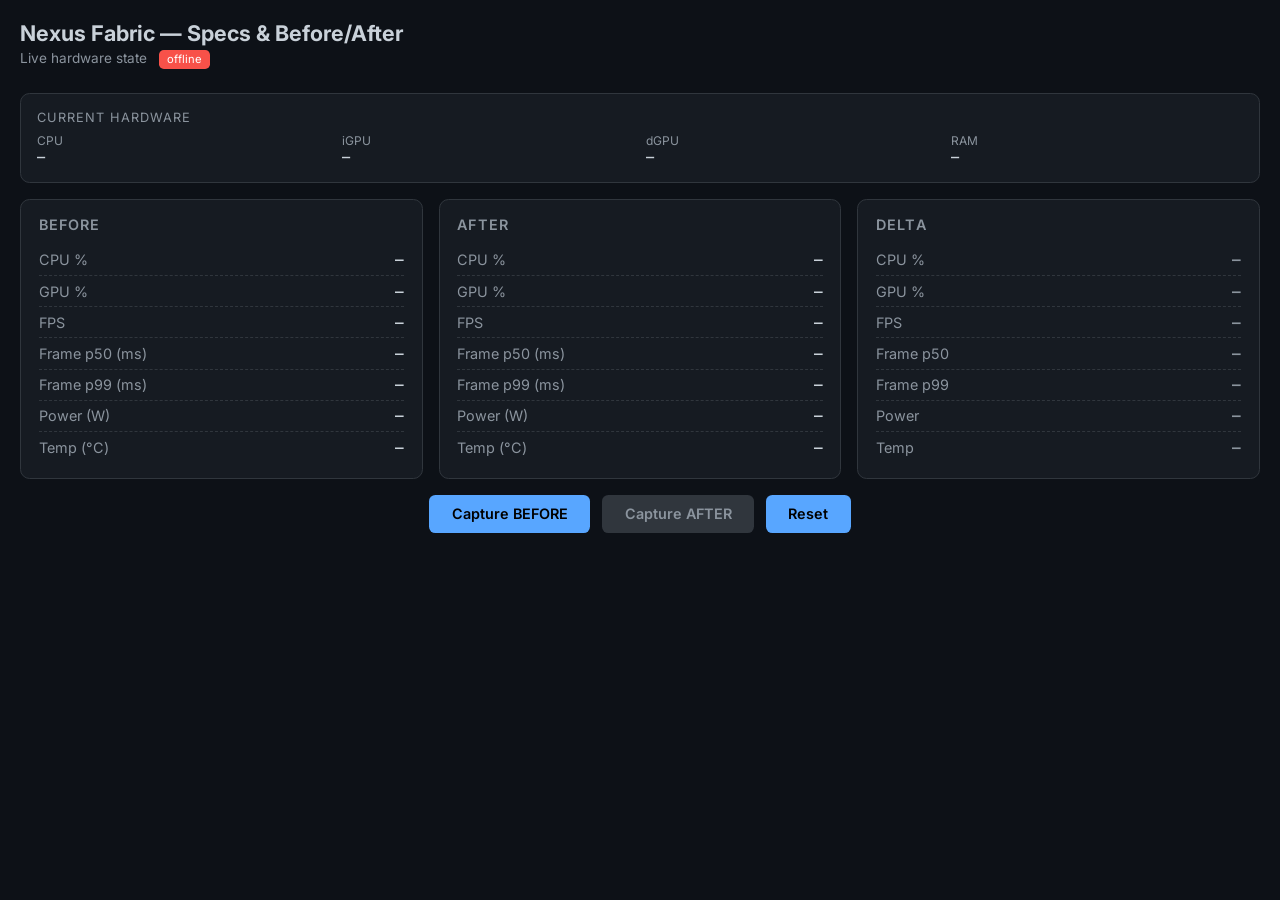
<file: dashboard/specs.html>
<!DOCTYPE html>
<html lang="en">
<head>
<meta charset="UTF-8">
<title>Nexus Fabric — Specs & Comparison</title>
<meta name="viewport" content="width=device-width, initial-scale=1">
<link rel="preconnect" href="https://fonts.googleapis.com">
<link rel="preconnect" href="https://fonts.gstatic.com" crossorigin>
<link href="https://fonts.googleapis.com/css2?family=Inter:wght@400;500;600;700&family=JetBrains+Mono:wght@500;700&display=swap" rel="stylesheet">
<style>
  :root { --bg:#0d1117; --card:#161b22; --border:#30363d; --text:#c9d1d9; --muted:#8b949e;
          --accent:#58a6ff; --good:#3fb950; --bad:#f85149; --warn:#d29922; }
  * { box-sizing:border-box; margin:0; padding:0; }
  body { background:var(--bg); color:var(--text); font-family:'Inter', system-ui, sans-serif;
         padding:1.25rem; min-height:100vh; }
  h1 { font-size:1.35rem; font-weight:700; margin-bottom:.25rem; }
  .sub { color:var(--muted); font-size:.85rem; margin-bottom:1.5rem; }
  .row { display:grid; grid-template-columns:repeat(3, 1fr); gap:1rem; margin-bottom:1rem; }
  .card { background:var(--card); border:1px solid var(--border); border-radius:.6rem; padding:1rem 1.1rem; }
  .card h2 { font-size:.9rem; font-weight:600; letter-spacing:.08em; color:var(--muted);
             margin-bottom:.75rem; text-transform:uppercase; }
  .metric { display:flex; justify-content:space-between; align-items:baseline;
            padding:.35rem 0; border-bottom:1px dashed var(--border); font-size:.9rem; }
  .metric:last-child { border-bottom:none; }
  .metric .label { color:var(--muted); }
  .metric .val { font-family:'JetBrains Mono', monospace; font-weight:600; color:var(--text); }
  .delta .val { font-weight:700; }
  .delta .pos { color:var(--good); }
  .delta .neg { color:var(--bad); }
  .delta .neu { color:var(--muted); }
  .status { display:inline-block; padding:.15rem .5rem; border-radius:.3rem; font-size:.7rem;
            background:var(--border); color:var(--muted); margin-left:.5rem; }
  .status.live { background:var(--good); color:#000; }
  .status.offline { background:var(--bad); color:#fff; }
  .controls { display:flex; gap:.75rem; justify-content:center; margin-top:1rem; }
  button { background:var(--accent); color:#000; border:none; padding:.65rem 1.4rem;
           border-radius:.4rem; font-family:inherit; font-weight:600; cursor:pointer;
           font-size:.9rem; transition:transform .1s; }
  button:hover { transform:translateY(-1px); }
  button:disabled { background:var(--border); color:var(--muted); cursor:not-allowed; }
  .hw { background:var(--card); border:1px solid var(--border); border-radius:.6rem;
        padding:1rem; margin-bottom:1rem; font-size:.85rem; }
  .hw-grid { display:grid; grid-template-columns:repeat(4, 1fr); gap:.75rem; margin-top:.5rem; }
  .hw-item .k { color:var(--muted); font-size:.75rem; }
  .hw-item .v { font-family:'JetBrains Mono', monospace; font-weight:600; }
</style>
</head>
<body>
<h1>Nexus Fabric — Specs &amp; Before/After</h1>
<div class="sub">Live hardware state <span id="connStatus" class="status offline">offline</span></div>

<div class="hw">
  <div style="font-size:.8rem; color:var(--muted); text-transform:uppercase; letter-spacing:.08em;">Current hardware</div>
  <div class="hw-grid">
    <div class="hw-item"><div class="k">CPU</div><div class="v" id="hwCpu">—</div></div>
    <div class="hw-item"><div class="k">iGPU</div><div class="v" id="hwIgpu">—</div></div>
    <div class="hw-item"><div class="k">dGPU</div><div class="v" id="hwDgpu">—</div></div>
    <div class="hw-item"><div class="k">RAM</div><div class="v" id="hwRam">—</div></div>
  </div>
</div>

<div class="row">
  <div class="card"><h2>Before</h2>
    <div class="metric"><span class="label">CPU %</span><span class="val" id="cpu-before">—</span></div>
    <div class="metric"><span class="label">GPU %</span><span class="val" id="gpu-before">—</span></div>
    <div class="metric"><span class="label">FPS</span><span class="val" id="fps-before">—</span></div>
    <div class="metric"><span class="label">Frame p50 (ms)</span><span class="val" id="ft50-before">—</span></div>
    <div class="metric"><span class="label">Frame p99 (ms)</span><span class="val" id="ft99-before">—</span></div>
    <div class="metric"><span class="label">Power (W)</span><span class="val" id="pw-before">—</span></div>
    <div class="metric"><span class="label">Temp (°C)</span><span class="val" id="temp-before">—</span></div>
  </div>
  <div class="card"><h2>After</h2>
    <div class="metric"><span class="label">CPU %</span><span class="val" id="cpu-after">—</span></div>
    <div class="metric"><span class="label">GPU %</span><span class="val" id="gpu-after">—</span></div>
    <div class="metric"><span class="label">FPS</span><span class="val" id="fps-after">—</span></div>
    <div class="metric"><span class="label">Frame p50 (ms)</span><span class="val" id="ft50-after">—</span></div>
    <div class="metric"><span class="label">Frame p99 (ms)</span><span class="val" id="ft99-after">—</span></div>
    <div class="metric"><span class="label">Power (W)</span><span class="val" id="pw-after">—</span></div>
    <div class="metric"><span class="label">Temp (°C)</span><span class="val" id="temp-after">—</span></div>
  </div>
  <div class="card delta"><h2>Delta</h2>
    <div class="metric"><span class="label">CPU %</span><span class="val neu" id="cpu-delta">—</span></div>
    <div class="metric"><span class="label">GPU %</span><span class="val neu" id="gpu-delta">—</span></div>
    <div class="metric"><span class="label">FPS</span><span class="val neu" id="fps-delta">—</span></div>
    <div class="metric"><span class="label">Frame p50</span><span class="val neu" id="ft50-delta">—</span></div>
    <div class="metric"><span class="label">Frame p99</span><span class="val neu" id="ft99-delta">—</span></div>
    <div class="metric"><span class="label">Power</span><span class="val neu" id="pw-delta">—</span></div>
    <div class="metric"><span class="label">Temp</span><span class="val neu" id="temp-delta">—</span></div>
  </div>
</div>

<div class="controls">
  <button id="btnBefore" type="button">Capture BEFORE</button>
  <button id="btnAfter"  type="button" disabled>Capture AFTER</button>
  <button id="btnReset"  type="button">Reset</button>
</div>

<script>
(() => {
  const KEYS = ["cpu", "gpu", "fps", "ft50", "ft99", "pw", "temp"];
  // frame-time keys invert: lower is better. Same for pw/temp.
  const INVERT = new Set(["ft50", "ft99", "pw", "temp"]);
  const current = {};
  let before = null, after = null;
  let ws = null, wsOpen = false;

  const $ = (id) => document.getElementById(id);
  const setText = (id, v) => { const el = $(id); if (el) el.textContent = v; };
  const setStatus = (s) => { const el = $("connStatus"); el.textContent = s; el.className = "status " + s; };

  function fmt(n) {
    if (n === undefined || n === null || Number.isNaN(n)) return "—";
    if (typeof n !== "number") return String(n);
    return n >= 100 ? n.toFixed(0) : n.toFixed(1);
  }

  function snapshot() {
    const s = {};
    KEYS.forEach(k => s[k] = current[k]);
    return s;
  }

  function writeFields(suffix, snap) {
    KEYS.forEach(k => setText(`${k}-${suffix}`, fmt(snap[k])));
  }

  function computeDelta() {
    if (!before || !after) return;
    KEYS.forEach(k => {
      const b = before[k], a = after[k];
      const el = $(`${k}-delta`);
      if (!el || b === undefined || a === undefined || b === 0) {
        if (el) { el.textContent = "—"; el.className = "val neu"; }
        return;
      }
      const diff = ((a - b) / Math.abs(b)) * 100;
      const better = INVERT.has(k) ? diff < 0 : diff > 0;
      const cls = Math.abs(diff) < 0.5 ? "neu" : (better ? "pos" : "neg");
      el.className = "val " + cls;
      el.textContent = (diff >= 0 ? "+" : "") + diff.toFixed(1) + "%";
    });
  }

  function applyHardware(data) {
    if (data.cpu && data.cpu.load_pct !== undefined) current.cpu = data.cpu.load_pct;
    if (data.dgpu && data.dgpu.load_pct !== undefined) current.gpu = data.dgpu.load_pct;
    if (data.igpu_load !== undefined && current.gpu === undefined) current.gpu = data.igpu_load;
    if (data.fps !== undefined) current.fps = data.fps;
    if (data.frametime_ms !== undefined) current.ft50 = data.frametime_ms;
    if (data.frametime_p99_ms !== undefined) current.ft99 = data.frametime_p99_ms;
    if (data.dgpu && data.dgpu.power_w !== undefined) current.pw = data.dgpu.power_w;
    if (data.dgpu && data.dgpu.temp_c !== undefined) current.temp = data.dgpu.temp_c;

    setText("hwCpu", (data.cpu && data.cpu.name) || "—");
    setText("hwDgpu", (data.dgpu && data.dgpu.name) || "—");
    setText("hwIgpu", (data.igpu_name) || "integrated");
    setText("hwRam", data.ram && data.ram.total_gb ? `${data.ram.total_gb} GB` : "—");
  }

  function connect() {
    try {
      ws = new WebSocket("ws://localhost:9001");
    } catch (e) {
      setStatus("offline");
      return;
    }
    ws.onopen = () => {
      wsOpen = true;
      setStatus("live");
      const token = (window.NEXUS_TOKEN || localStorage.getItem("nexus_token") || "");
      ws.send(JSON.stringify({ auth: token }));
    };
    ws.onmessage = (ev) => {
      try {
        const msg = JSON.parse(ev.data);
        if (msg.type === "hardware" && msg.data) applyHardware(msg.data);
      } catch (e) { /* ignore */ }
    };
    ws.onclose = ws.onerror = () => {
      wsOpen = false;
      setStatus("offline");
      setTimeout(connect, 3000);
    };
    setTimeout(() => { if (!wsOpen) setStatus("offline"); }, 2000);
  }

  $("btnBefore").addEventListener("click", () => {
    before = snapshot();
    writeFields("before", before);
    $("btnAfter").disabled = false;
    computeDelta();
  });
  $("btnAfter").addEventListener("click", () => {
    after = snapshot();
    writeFields("after", after);
    computeDelta();
  });
  $("btnReset").addEventListener("click", () => {
    before = null; after = null;
    KEYS.forEach(k => {
      setText(`${k}-before`, "—"); setText(`${k}-after`, "—");
      const el = $(`${k}-delta`); if (el) { el.textContent = "—"; el.className = "val neu"; }
    });
    $("btnAfter").disabled = true;
  });

  connect();
})();
</script>
</body>
</html>
</file>
